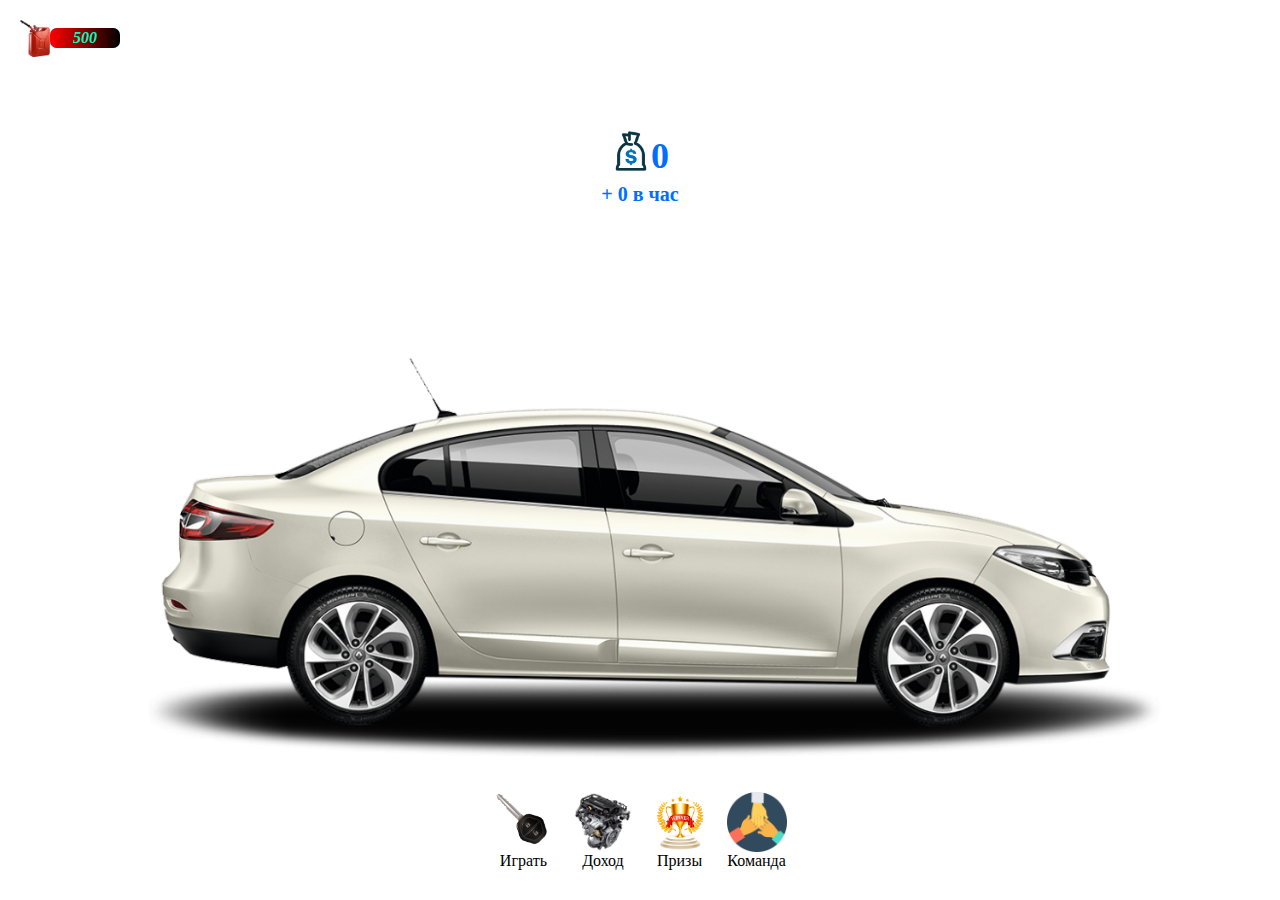
<file: index.html>
<!DOCTYPE html>
<html lang="en">
	<head>
		<meta charset="UTF-8" />
		<meta
			name="viewport"
			content="width=device-width, initial-scale=1.0,	user-scalable=no"
		/>
		<title>Document</title>
		<link rel="stylesheet" href="style.css" />
	</head>
	<body class="bodyIndex">
		<div class="scorePanel">
			<div class="topScorePanel">
				<div class="energy">
					<img src="pppnnnggg.png" />
					<div id="energyBox">
						<div id="energyFill"></div>
						<span id="energyText">500</span>
					</div>
				</div>
			</div>
			<div class="centerScorePanel">
				<img src="7.png" />
				<span id="score">0</span>
			</div>
			<div class="bottomScorePanel">
				<p>+ <span id="scoreInHour">0</span> в час</p>
			</div>
		</div>
		<div class="objectPanel" id="objectPanel">
			<img src="sreh.png" id="objectImg" />
		</div>
		<div class="menuPanel">
			<a href="#" class="menuText"
				><div class="menuButton">
					<img src="png.png" />
					<p>Играть</p>
				</div>
			</a>
			<a href="earnings.html" class="menuText"
				><div class="menuButton">
					<img src="pngwing.com (1).png" />
					<p>Доход</p>
				</div>
			</a>
			<a href="#" class="menuText"
				><div class="menuButton">
					<img src="pngwing.com444.png" />
					<p>Призы</p>
				</div></a
			>
			<a href="command.html" class="menuText"
				><div class="menuButton">
					<img src="pngwing.com (4).png" />
					<p>Команда</p>
				</div></a
			>
		</div>
		<script src="script.js"></script>
	</body>
</html>
</file>
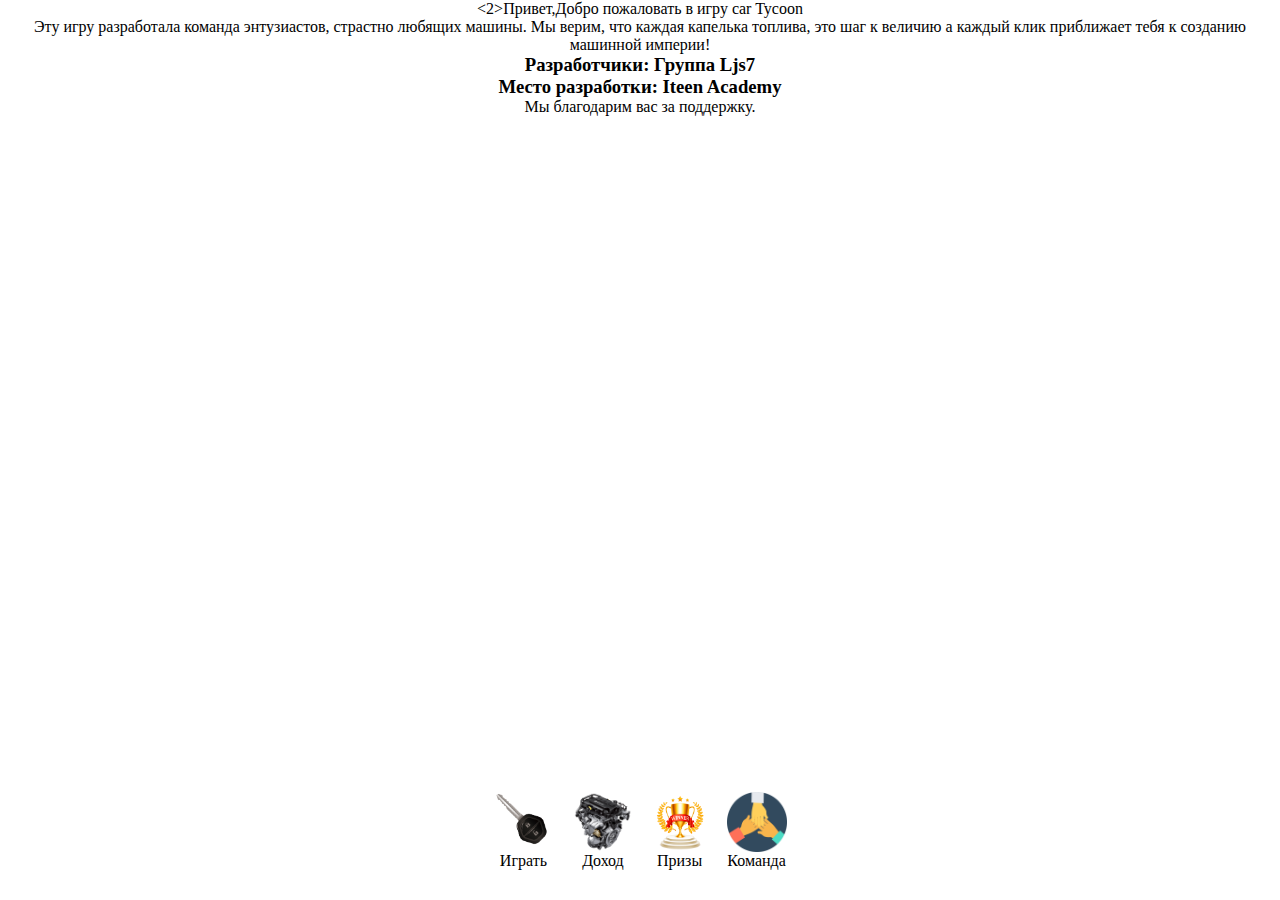
<file: command.html>
<!DOCTYPE html>
<html lang="en">
<head>
  <meta charset="UTF-8">
  <meta name="viewport" content="width=device-width, initial-scale=1.0">
  <title>Document</title>
  <link rel="stylesheet" href="style.css" />
</head>
<body class="bodyCommand" >
    <div class="commandPanel">
      <2>Привет,Добро пожаловать в игру car Tycoon</2>
      <p>Эту игру разработала команда энтузиастов,
         страстно любящих машины. Мы верим, что
          каждая капелька топлива, это шаг к величию
         а каждый клик приближает тебя к созданию
         машинной империи!
      </p>
      <h3>Разработчики: Группа Ljs7</h3>
      <h3>Место разработки: Iteen Academy</h3>
      <p>
       Мы благодарим вас за поддержку. 
      </p>
    </div>
    <div class="menuPanel">
			<a href="index.html" class="menuText"
				><div class="menuButton">
					<img src="png.png" />
					<p>Играть</p>
				</div>
			</a>
			<a href="earnings.html" class="menuText"
				><div class="menuButton">
					<img src="pngwing.com (1).png" />
					<p>Доход</p>
				</div>
			</a>
			<a href="#" class="menuText"
				><div class="menuButton">
					<img src="pngwing.com444.png" />
					<p>Призы</p>
				</div></a
			>
			<a href="#" class="menuText"
				><div class="menuButton">
					<img src="pngwing.com (4).png" />
					<p>Команда</p>
				</div></a
			>
		</div>
</body>
</html>
</file>
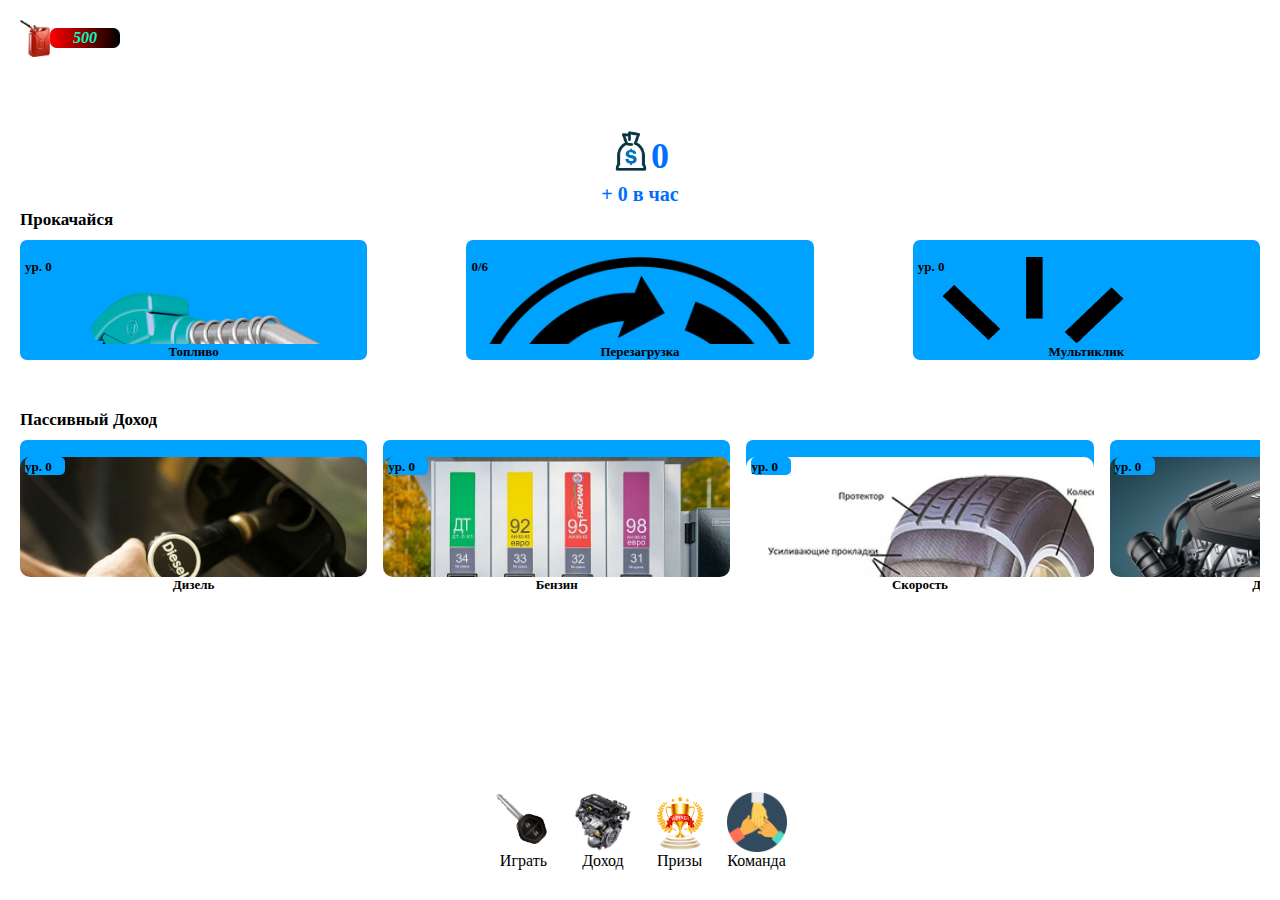
<file: earnings.html>
<!DOCTYPE html>
<html lang="en">
	<head>
		<meta charset="UTF-8" />
		<meta
			name="viewport"
			content="width=device-width, initial-scale=1.0,	user-scalable=no"
		/>
		<title>Document</title>
		<link rel="stylesheet" href="style.css" />
	</head>
	<body class="bodyIndex">
		<div class="scorePanel">
			<div class="topScorePanel">
				<div class="energy">
					<img src="pppnnnggg.png" />
					<div id="energyBox">
						<div id="energyFill"></div>
						<span id="energyText">500</span>
					</div>
				</div>
			</div>
			<div class="centerScorePanel">
				<img src="7.png"/>
				<span id="score">0</span>
			</div>
			<div class="bottomScorePanel">
				<p>+ <span id="scoreInHour">0</span> в час</p>
			</div>
		</div>
		<div class="cardsPanel">
			<div class="upgCards">
				<p class="caption">Прокачайся</p>

				<div class="containerUpgCards">
					<div class="card" id="clickerFullEnergy">
						<div class="imageCard">
							<p>ур. <span id="lvlFullEnergy" class="lvlFullEnergy">0</span></p>
						</div>
						<p class="textCard">Топливо</p>
					</div>
					<div class="card" id="clickRestart">
						<div class="imageCard">
							<p><span id="lvlRestart" class="lvlRestart">0</span>/6</p>
						</div>
						<p class="textCard">Перезагрузка</p>
					</div>
					<div class="card" id="clickermulticlick">
						<div class="imageCard">
							<p>ур. <span id="lvlmulticlick">0</span></p>
						</div>
						<p class="textCard">Мультиклик</p>
					</div>
				</div>
			</div>
			<div class="upgCards">
			<p class="caption">Пассивный Доход</p>
			<div class="passiveContainer">
				<div class="card cardPassive"  data-id="1"></div>
				<div class="card cardPassive"  data-id="2"></div>
				<div class="card cardPassive"  data-id="3"></div>
				<div class="card cardPassive"  data-id="4"></div>
				<div class="card cardPassive"  data-id="5"></div>
			</div>
			</div>
			
		</div>

		<div class="menuPanel">
			<a href="index.html" class="menuText"
				><div class="menuButton">
					<img src="png.png" />
					<p>Играть</p>
				</div>
			</a>
			<a href="#" class="menuText"
				><div class="menuButton">
					<img src="pngwing.com (1).png" />
					<p>Доход</p>
				</div>
			</a>
			<a href="#" class="menuText"
				><div class="menuButton">
					<img src="pngwing.com444.png" />
					<p>Призы</p>
				</div></a
			>
			<a href="command.html" class="menuText"
				><div class="menuButton">
					<img src="pngwing.com (4).png" />
					<p>Команда</p>
				</div></a
			>
		</div>
		<dialog id="screenLvlEnergy" class="dialog">
			<form method="dialog">
				<button class="closeButton">x</button>
				<img class="imgDialog" src="pngwing.com 5.png" />
				<h2>Запас энергии</h2>
				<div class="textContainer">
					<p>ур.<span class="lvlFullEnergy">0</span></p>
					<img src="pppnnnggg.png"></span>
					<p>+<span id="countEnergy">100</span></p>
				</div>
				<button class="pay" id="payLvlEnergy"><p>Купить за <span id="priceLvlEnergy">500</span></p></button>
			</form>
		</dialog>
				<dialog id="screenRestart" class="dialog">
			<form method="dialog">
				<button class="closeButton">x</button>
				<img class="imgDialog" src="pngwing.com 8.png" />
				<h2>Перезагрузка</h2>
				<div class="textContainer">
					<p><span class="lvlRestart">0</span>/6</p>
					<img src="pppnnnggg.png"></span>
					<p>Полностью восстанавливает энергию</p>
			    </div>
				</div>
				<button class="pay" id="payLvlRestart">
				  <p>Бесплатно</p>
			</form>
		</dialog>
		<dialog class="dialog" id="screenPassive"></dialog>
		<script src="script.js"></script>
	</body>
</html>
</file>
<file: style.css>
.bodyIndex {
	width: 100%;
	height: 100vh;
	display: grid;
	grid-template-rows: 20% 68% 12%;
}
* {
	margin: 0;
	padding: 0;
}
.bodyCommand {
	width: 100%;
	height: 100vh;
	display: grid;
	grid-template-rows: 88% 12%;
}
.commandPanel {
	display: flex;
	flex-direction: column;
	align-items: center;
	text-align: center;
	font: size 15px;
}
.objectPanel {
	display: flex;
	justify-content: center;
	align-items: center;
}
.objectPanel img {
	width: 100%;
}
.menuPanel {
	display: flex;
	justify-content: center;
}
.menuButton img {
	width: auto;
	height: 60px;
}
.menuButton {
	margin-left: 10px;
	margin-right: 10px;
	display: flex;
	flex-direction: column;
	align-items: center;
}
.menuText {
	text-decoration: none;
	color: black;
	font-family: "MyFont";
}
.topScorePanel {
	height: 60%;
}
.energy {
	display: flex;
	justify-content: flex-start;
	align-items: center;
	margin-top: 20px;
	margin-left: 20px;
}
.energy img {
	width: 30px;
	position: relative;
	z-index: 10;
}
#energyBox {
	width: 70px;
	height: 20px;
	border-radius: 7px;
	background-color: rgb(0, 183, 255);
	color: rgb(0, 255, 191);
	font-weight: 600;
	font-style: italic;
	display: flex;
	justify-content: center;
	align-items: center;
	position: relative;
}
#energyFill {
	position: absolute;
	width: 100%;
	height: 100%;
	left: 0;
	border-radius: 7px;
	background: linear-gradient(90deg, rgb(255, 0, 0) 0%, rgb(0, 0, 0) 100%);
}
#energyText {
	z-index: 5;
}
.centerScorePanel {
	height: 25%;
	display: flex;
	justify-content: center;
	align-items: center;
}
.centerScorePanel img {
	width: 40px;
}
#score {
	font-weight: 600;
	color: rgb(0, 110, 255);
	font-size: 36px;
	margin-top: 10px;
}
.bottomScorePanel {
	display: flex;
	justify-content: center;
	align-items: center;
	font-size: 20px;
	margin-top: 10px;
	color: rgb(0, 110, 255);
	font-weight: 600;
}
.plus {
	position: absolute;
	color: rgb(0, 132, 255);
	font-weight: 600;
	font-size: 18px;
	animation: moveUp 2s forwards;
}
@keyframes moveUp {
	0% {
		transform: translateY(0);
		opacity: 1;
	}
	100% {
		transform: translateY(-100px);
		opacity: 0;
	}
}
.upgCards {
	padding: 20px;
	width: calc(100vw - 40px);
}
.caption {
	font-size: 17px;
	font-weight: 600;
	margin-bottom: 10px;
	margin-top: 10px;
}
.card {
	width: 28%;
	height: 120px;
	background-color: rgb(0, 162, 255);
	border-radius: 7px;
	color: black;
	font-size: 13px;
	font-weight: 600;
	display: flex;
	flex-direction: column;
	align-items: center;
	justify-content: space-around;
}
.containerUpgCards {
	display: flex;
	justify-content: space-between;
}
.imageCard {
	width: 100%;
	height: 120px;
	border-radius: 10px;
	margin-top: 5%;
}
.imageCard p {
	background-color: rgb(0, 162, 255);
	width: 40px;
	border-radius: 5px;
	margin-left: 5px;
	padding-top: 2px;
}
.card:nth-child(1) .imageCard {
	background-image: url(pngwing.com\ 5.png);
	background-size: cover;
}
.card:nth-child(2) .imageCard {
	background-image: url(pngwing.com\ 8.png);
	background-size: cover;
}
.card:nth-child(3) .imageCard {
	background-image: url(pngwing.com\ 7.png);
	background-size: cover;
}
.dialog {
	position: fixed;
	inset: auto 0 0 0;
	border: 2px solid;
	border-bottom: 0px;
	width: calc(100% - 44px);
	height: 70vh;
	border-radius: 20px 20px 0 0;
	background: linear-gradient(
		150deg,
		rgb(0, 162, 255) 0%,
		rgb(0, 204, 255) 100%
	);
	padding: 20px;
}
.imgDialog {
	width: 90%;
	height: 40%;
}
.textContainer img {
	width: 20px;
	margin-left: 15px;
}
form {
	height: 100%;
	display: flex;
	flex-direction: column;
	justify-content: space-around;
	align-items: center;
}
.closeButton {
	width: 30px;
	height: 30px;
	padding: 5px;
	border-radius: 50px;
	border: 0px;
	font-weight: 600;
	font-size: 17px;
	color: rgb(163, 0, 0);
	align-self: flex-end;
	background-color: aqua;
}
.textContainer {
	display: flex;
	border-radius: 5px;
	width: 45px;
	justify-content: center;
	align-items: center;
	color: azure;
}
.pay {
	width: 90%;
	height: 6vh;
	background-color: rgb(0, 110, 255);
	font-size: 20px;
	display: flex;
	justify-content: center;
	align-items: center;
	border: 0px;
	border-radius: 20px;
}
::backdrop {
	background-color: rgba(0, 255, 255, 0.658);
}
.passiveContainer {
	width: calc(100vw - 40px);
	white-space: nowrap;
	overflow-x: auto;
}
.cardPassive {
	display: inline-block;
	margin-right: 12px;
}
.passiveContainer::-webkit-scrollbar {
	display: none;
}
</file>
